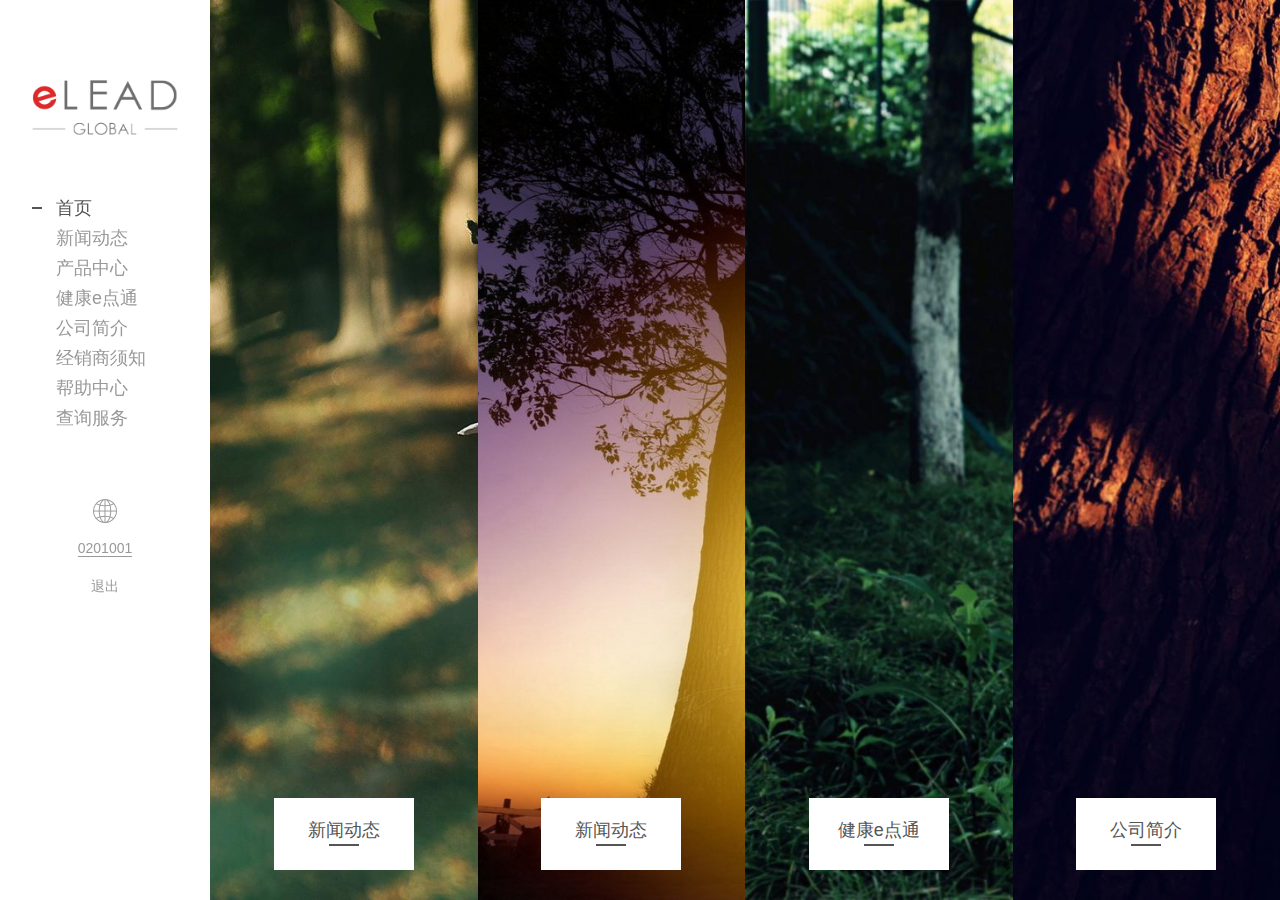
<file: eLEAD/index.html>
<!DOCTYPE html>
<html>

<head>
    <meta charset="utf-8">
    <title>首页</title>
    <meta http-equiv="x-ua-compatible" content="ie=edge">
    <meta name="viewport" content="width=device-width,initial-scale=1.0,maximum-scale=1.0,user-scalable=0">
    <meta name="renderer" content="webkit|ie-comp|ie-stand" />
    <meta name="author" content="lin,286621855@qq.com">
    <link rel="stylesheet" type="text/css" href="css/normalize.css">
    <link rel="stylesheet" type="text/css" href="css/bootstrap.css">
    <link rel="stylesheet" type="text/css" href="css/style.css">
</head>

<body class="g-clearfix">
    <!--条件注释-->
    <!--[if lte IE 9]>
        <div class="browseupgradw">
            <div class="prompt-frame">
                <h1>温馨提示</h1>
                你的浏览器版本过低请<a href="http://browsehappy.com" style='color:red;'>[点击更换]</a>    
            </div>
        
        </div>
<![endif]-->
    <!-- 左侧 -->
    <div class="left-nav">
        <div class="left-content">
            <div class="left-side">
                <div class="logo">
                    <a href="index.html">
                        <img src="image/logo.png">
                    </a>
                </div>
                <ul class="nav-list">
                    <li>
                        <a href="companyprofile.html" class="nav-active">
                                
                                首页
                            </a>
                    </li>
                    <li>
                        <a href="companyprofile.html">
                                
                                新闻动态
                            </a>
                    </li>
                    <li>
                        <a href="template/product_center.html">
                               产品中心

                            </a>
                    </li>
                    <li>
                        <a href="e-helperlist.html">
                               健康e点通
                            </a>
                    </li>
                    <li>
                        <a href="template/company_profile.html">
                                公司简介
                            </a>
                    </li>
                    <li>
                        <a href="order_goods.html">
                                经销商须知
                            </a>
                    </li>
                    <li>
                        <a href="order_goods.html">
                                帮助中心
                            </a>
                    </li>
                    <li>
                        <a href="order_goods.html">
                               查询服务
                            </a>
                    </li>
                </ul>
                <div class="nav-bottom">
                    <div class="language g-cursor">
                        <img src="image/earch.png">
                    </div>
                    <div class="user-num">
                        <a href="template/user_center.html">0201001</a>
                    </div>
                    <div class="sign-out">
                        <a href="javascript:void(0);">退出</a>
                    </div>
                    <!--   <div class="login">
                        <ul>
                            <li><a href="">登录</a></li>/
                            <li><a href="">注册</a></li>
                        </ul>
                    </div> -->
                </div>
            </div>
        </div>
    </div>
    <!-- 右侧 -->
    <div class="right-content">
        <div class='carousel'>
            <div class="banner1 banner" id="banner1">
                <div id="bannerBox1">
                    <div class="banner-text">
                        <a href="" class="set-btn btn-line">
                            <span class="banner-btn">新闻动态</span>
                            <span class="unline"></span>
                            <i class="lines lines1"></i>
                            <i class="lines lines2"></i>
                            <i class="lines lines3"></i>
                            <i class="lines lines4"></i>
                        </a>
                    </div>
                </div>
            </div>
            <div class="banner2 banner" id="banner2">
                <div id="bannerBox2">
                    <div class="banner-text">
                        <a href="" class="set-btn btn-line">
                            <span class="banner-btn">新闻动态</span>
                            <span class="unline"></span>
                            <i class="lines lines1"></i>
                            <i class="lines lines2"></i>
                            <i class="lines lines3"></i>
                            <i class="lines lines4"></i>
                        </a>
                    </div>
                </div>
            </div>
            <div class="banner3 banner" id="banner3">
                <div id="bannerBox3">
                    <div class="banner-text">
                        <a href="" class="set-btn btn-line">
                            <span class="banner-btn">健康e点通</span>
                            <span class="unline"></span>
                            <i class="lines lines1"></i>
                            <i class="lines lines2"></i>
                            <i class="lines lines3"></i>
                            <i class="lines lines4"></i>
                        </a>
                    </div>
                </div>
            </div>
            <div class="banner4 banner" id="banner4">
                <div id="bannerBox4">
                    <div class="banner-text">
                        <a href="" class="set-btn btn-line">
                            <span class="banner-btn">公司简介</span>
                            <span class="unline"></span>
                            <i class="lines lines1"></i>
                            <i class="lines lines2"></i>
                            <i class="lines lines3"></i>
                            <i class="lines lines4"></i>
                        </a>
                    </div>
                </div>
            </div>
        </div>
    </div>
</body>
<script type="text/javascript" src="js/jquery-1.10.2.min.js"></script>
<script type="text/javascript" src="js/fsbanner.js"></script>
<script type="text/javascript" src='js/index.js'></script>

</html>
</file>
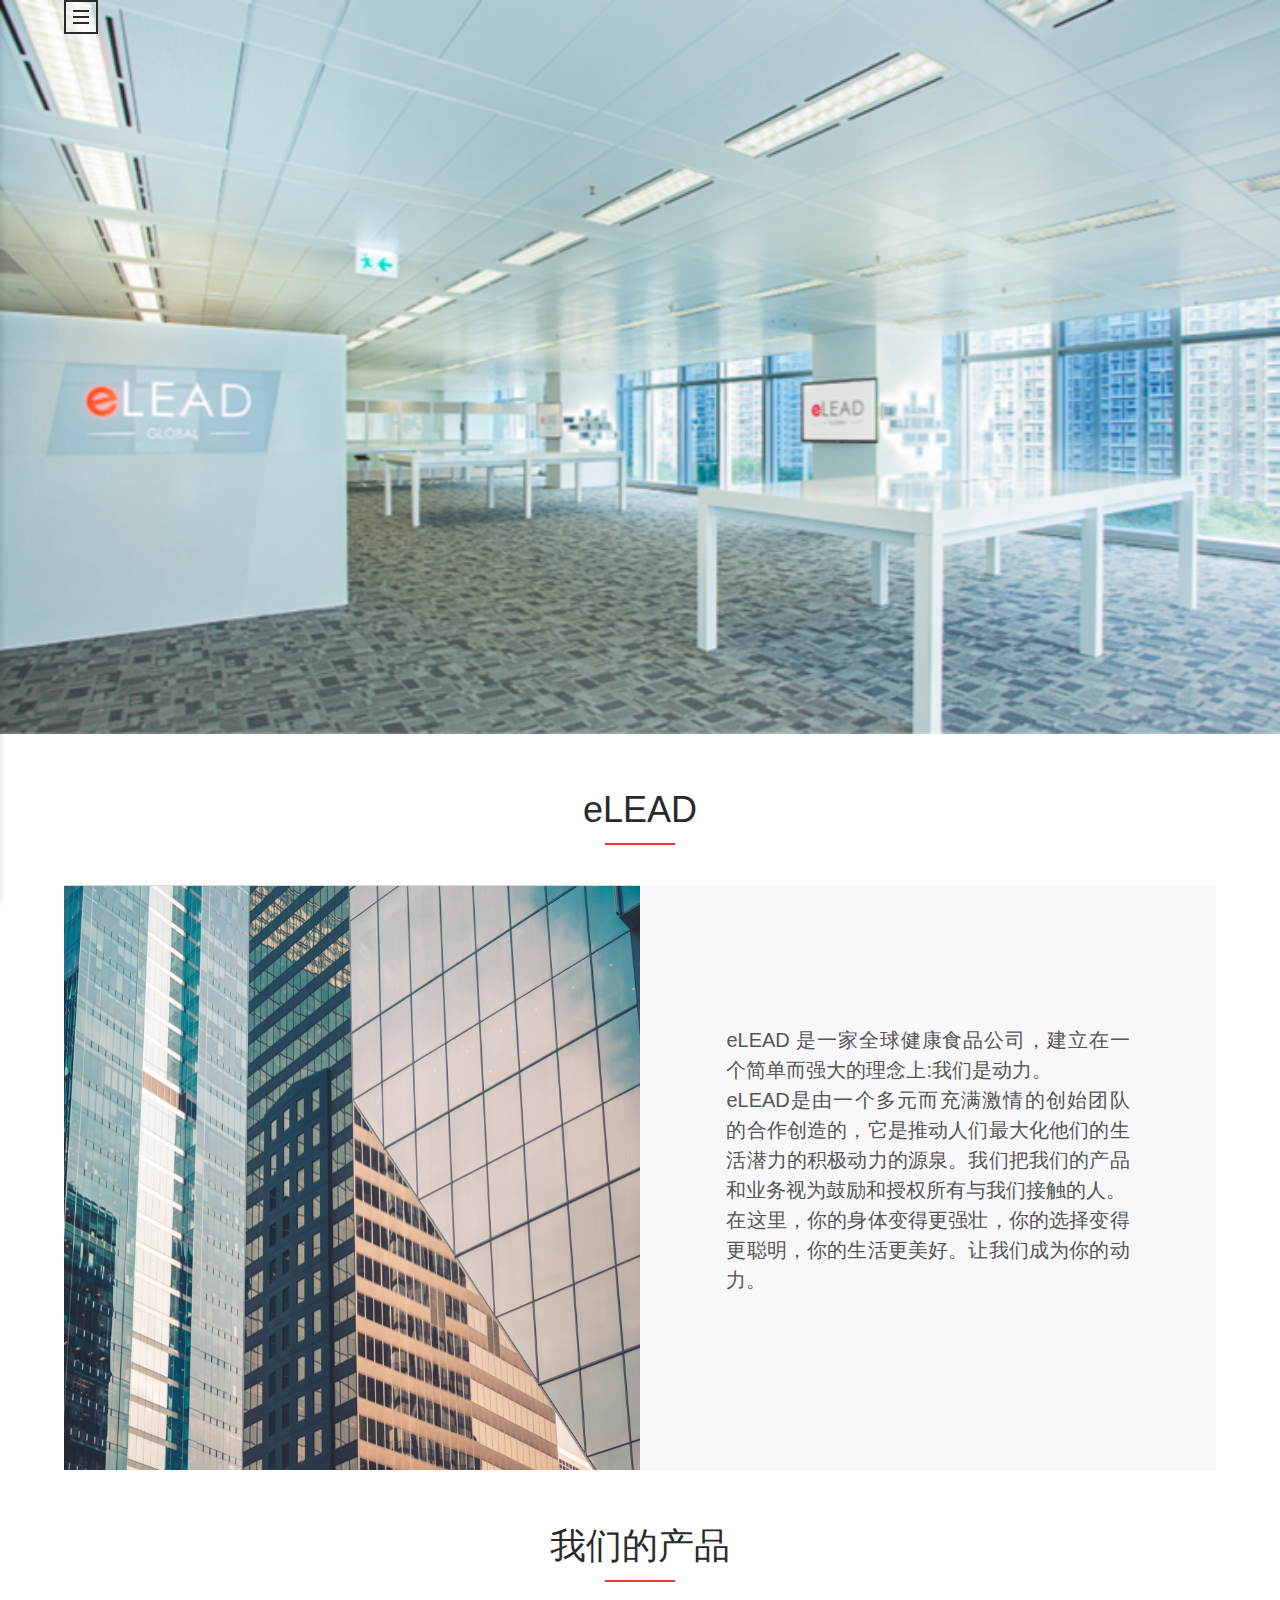
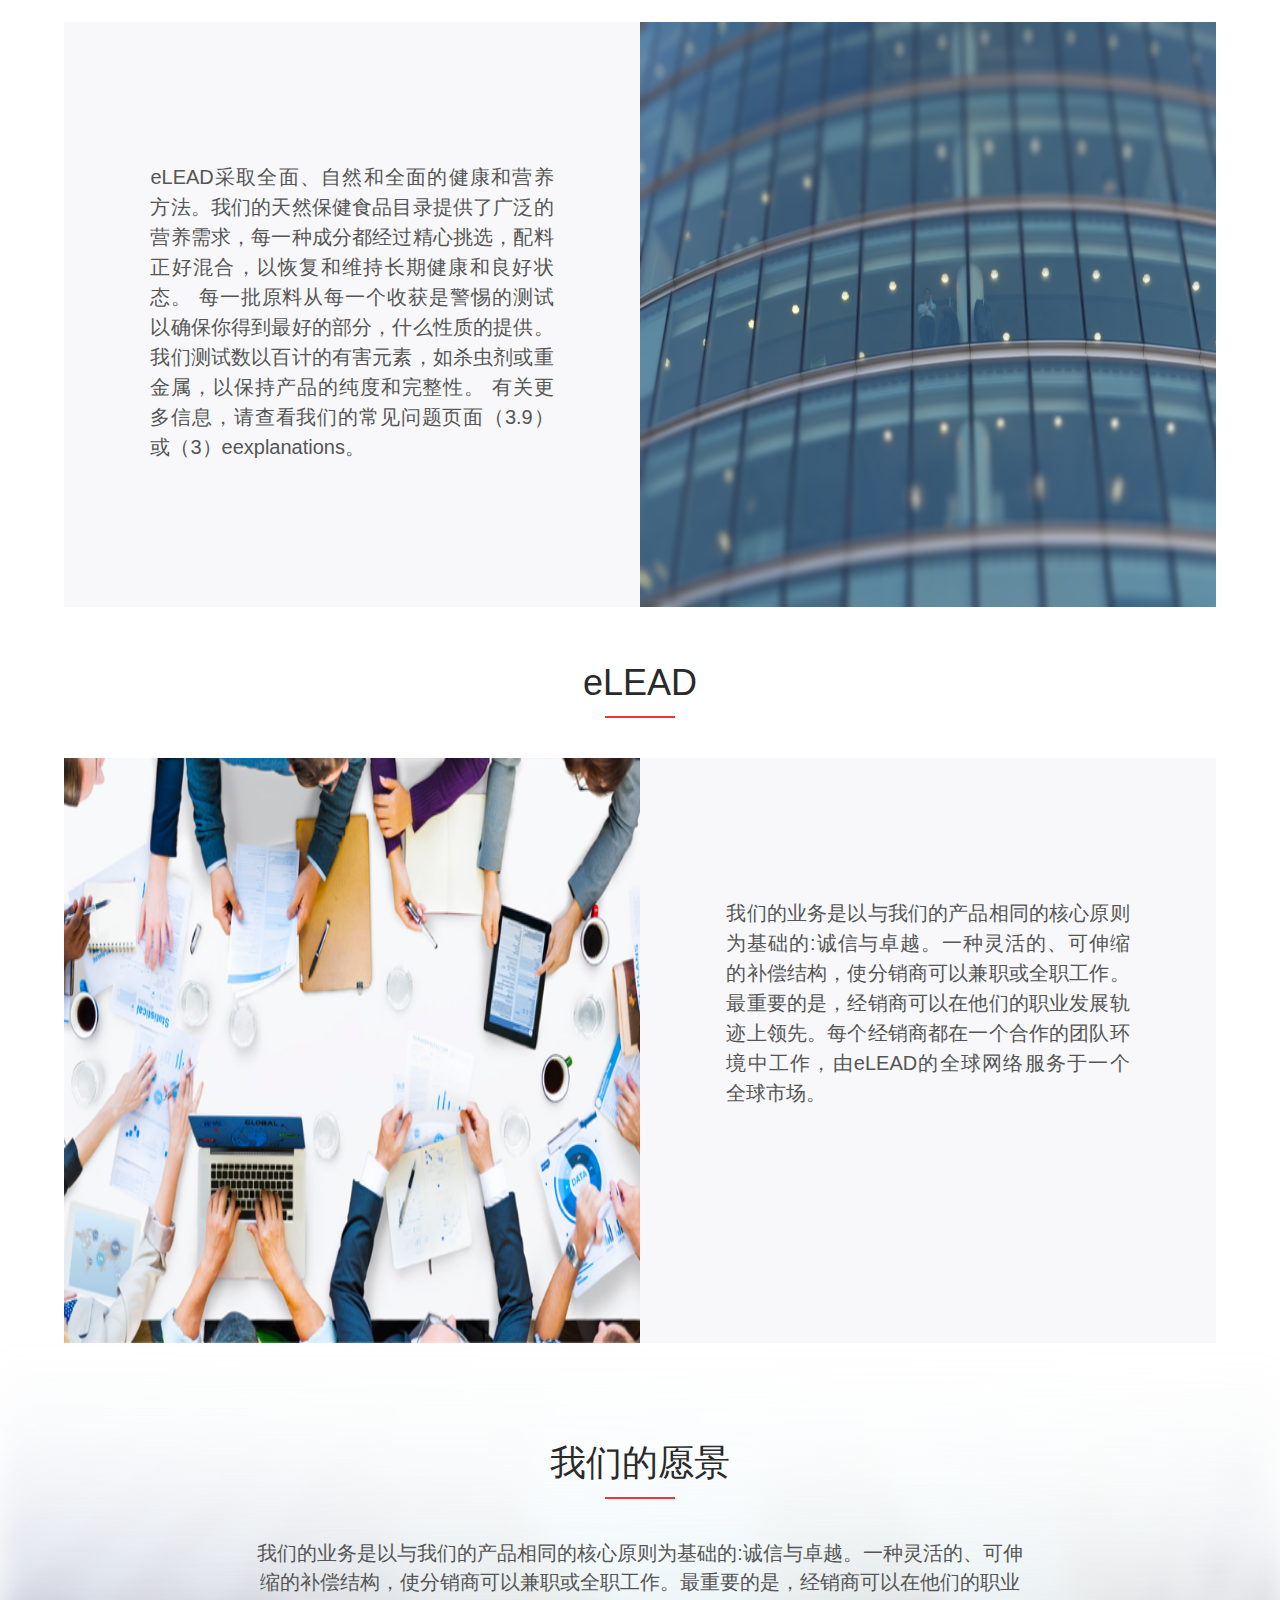
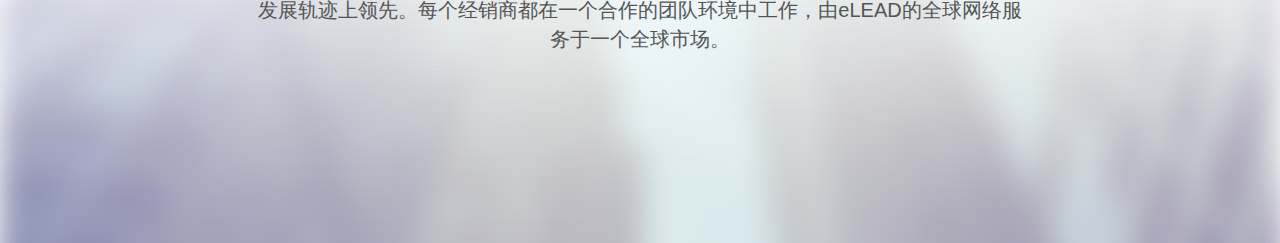
<file: eLEAD/template/company_profile.html>
<!DOCTYPE html>
<html>

<head>
    <meta charset="utf-8">
    <title>公司简介</title>
    <meta http-equiv="x-ua-compatible" content="ie=edge">
    <meta name="viewport" content="width=device-width,initial-scale=1.0,maximum-scale=1.0,user-scalable=0">
    <meta name="renderer" content="webkit|ie-comp|ie-stand" />
    <meta name="author" content="lin,286621855@qq.com">
    <link rel="stylesheet" type="text/css" href="../css/normalize.css">
    <link rel="stylesheet" type="text/css" href="../css/bootstrap.css">
    <link rel="stylesheet" type="text/css" href="../css/style.css">
</head>

<body class="g-clearfix">
    <!--条件注释-->
    <!--[if lte IE 9]>
        <div class="browseupgradw">
            <div class="prompt-frame">
                <h1>温馨提示</h1>
                你的浏览器版本过低请<a href="http://browsehappy.com" style='color:red;'>[点击更换]</a>    
            </div>
        
        </div>
<![endif]-->
    <!-- 左侧 -->
    <div class="left-nav left-nav-float">
        <div class="left-content" id="moveNav" style="left: -210px">
            <div id="closeMenu" class="g-cursor">&times;</div>
            <div class="left-side">
                <div class="logo">
                    <a href="../index.html">
                        <img src="../image/logo.png">
                    </a>
                </div>
                <ul class="nav-list">
                    <li>
                        <a href="../index.html">
                                
                                首页
                            </a>
                    </li>
                    <li>
                        <a href="companyprofile.html">
                                
                                新闻动态
                            </a>
                    </li>
                    <li>
                        <a href="product_center.html">
                               产品中心
                            </a>
                    </li>
                    <li>
                        <a href="e-helperlist.html">
                               健康e点通
                            </a>
                    </li>
                    <li>
                        <a href="company_profile.html" class="nav-active">
                                公司简介
                            </a>
                    </li>
                    <li>
                        <a href="order_goods.html">
                                经销商须知
                            </a>
                    </li>
                    <li>
                        <a href="order_goods.html">
                                帮助中心
                            </a>
                    </li>
                    <li>
                        <a href="order_goods.html">
                               查询服务
                            </a>
                    </li>
                </ul>
                <div class="nav-bottom">
                    <div class="language g-cursor">
                        <img src="../image/earch.png">
                    </div>
                    <div class="user-num">
                        <a href="user_center.html">0201001</a>
                    </div>
                    <div class="sign-out">
                        <a href="javascript:void(0);">退出</a>
                    </div>
                    <!--   <div class="login">
                        <ul>
                            <li><a href="">登录</a></li>/
                            <li><a href="">注册</a></li>
                        </ul>
                    </div> -->
                </div>
            </div>
        </div>
    </div>
    <!-- 右侧 -->
    <div class="right-content right-center">
        <div class="product-banner">
            <img src="../image/comp1.png" class="product-banner-pic">
            <div class="public-nav clearfix">
                <div class="public-menu g-cursor" id="openMenu">
                    <img src="../image/menu.png">
                </div>
            </div>
        </div>
        <div class="company-content">
            <div class="inner clearfix">
                <div class="row rows">
                    <div class="company-list clearfix">
                        <h1 class="text-center company-title">eLEAD</h1>
                        <div class="col-lg-6 col-md-6 col-sm-12 col-xs-12 company-pic">
                            <img src="../image/max-bender-262783.png">
                        </div>
                        <div class="col-lg-6 col-md-6 col-sm-12 col-xs-12 company-pic company-bg-color">
                            <p>eLEAD 是一家全球健康食品公司，建立在一个简单而强大的理念上:我们是动力。
                                <br> eLEAD是由一个多元而充满激情的创始团队的合作创造的，它是推动人们最大化他们的生活潜力的积极动力的源泉。我们把我们的产品和业务视为鼓励和授权所有与我们接触的人。
                                <br> 在这里，你的身体变得更强壮，你的选择变得更聪明，你的生活更美好。让我们成为你的动力。
                            </p>
                        </div>
                    </div>
                    <div class="company-list clearfix">
                        <h1 class="text-center company-title">我们的产品</h1>
                        <div class="col-lg-6 col-md-6 col-sm-12 col-xs-12 company-pic company-bg-color">
                            <p>eLEAD采取全面、自然和全面的健康和营养方法。我们的天然保健食品目录提供了广泛的营养需求，每一种成分都经过精心挑选，配料正好混合，以恢复和维持长期健康和良好状态。
每一批原料从每一个收获是警惕的测试以确保你得到最好的部分，什么性质的提供。我们测试数以百计的有害元素，如杀虫剂或重金属，以保持产品的纯度和完整性。
有关更多信息，请查看我们的常见问题页面（3.9）或（3）eexplanations。
                            </p>
                        </div>
                        <div class="col-lg-6 col-md-6 col-sm-12 col-xs-12 company-pic ">
                            <img src="../image/chris-davis-9963.png">
                            
                        </div>
                    </div>
                      <div class="company-list clearfix">
                        <h1 class="text-center company-title">eLEAD</h1>
                        <div class="col-lg-6 col-md-6 col-sm-12 col-xs-12 company-pic">
                            <img src="../image/Group2Copy.png">
                        </div>
                        <div class="col-lg-6 col-md-6 col-sm-12 col-xs-12 company-pic company-bg-color">
                            <p>我们的业务是以与我们的产品相同的核心原则为基础的:诚信与卓越。一种灵活的、可伸缩的补偿结构，使分销商可以兼职或全职工作。最重要的是，经销商可以在他们的职业发展轨迹上领先。每个经销商都在一个合作的团队环境中工作，由eLEAD的全球网络服务于一个全球市场。
                            </p>
                        </div>
                    </div>
                </div>
            </div>
        </div>
        <div style="height: 100px;" class="company-bottom">
               <div class="clearfix">
                        <h1 class="text-center company-title company-titles">我们的愿景</h1>
                        <p>
                            我们的业务是以与我们的产品相同的核心原则为基础的:诚信与卓越。一种灵活的、可伸缩的补偿结构，使分销商可以兼职或全职工作。最重要的是，经销商可以在他们的职业发展轨迹上领先。每个经销商都在一个合作的团队环境中工作，由eLEAD的全球网络服务于一个全球市场。
                          
                        </p>
                    </div>
        </div>
    </div>
</body>
<script type="text/javascript" src="../js/jquery-1.10.2.min.js"></script>
<script type="text/javascript" src="../js/fsbanner.js"></script>
<script type="text/javascript" src='../js/main.js'></script>

</html>
</file>
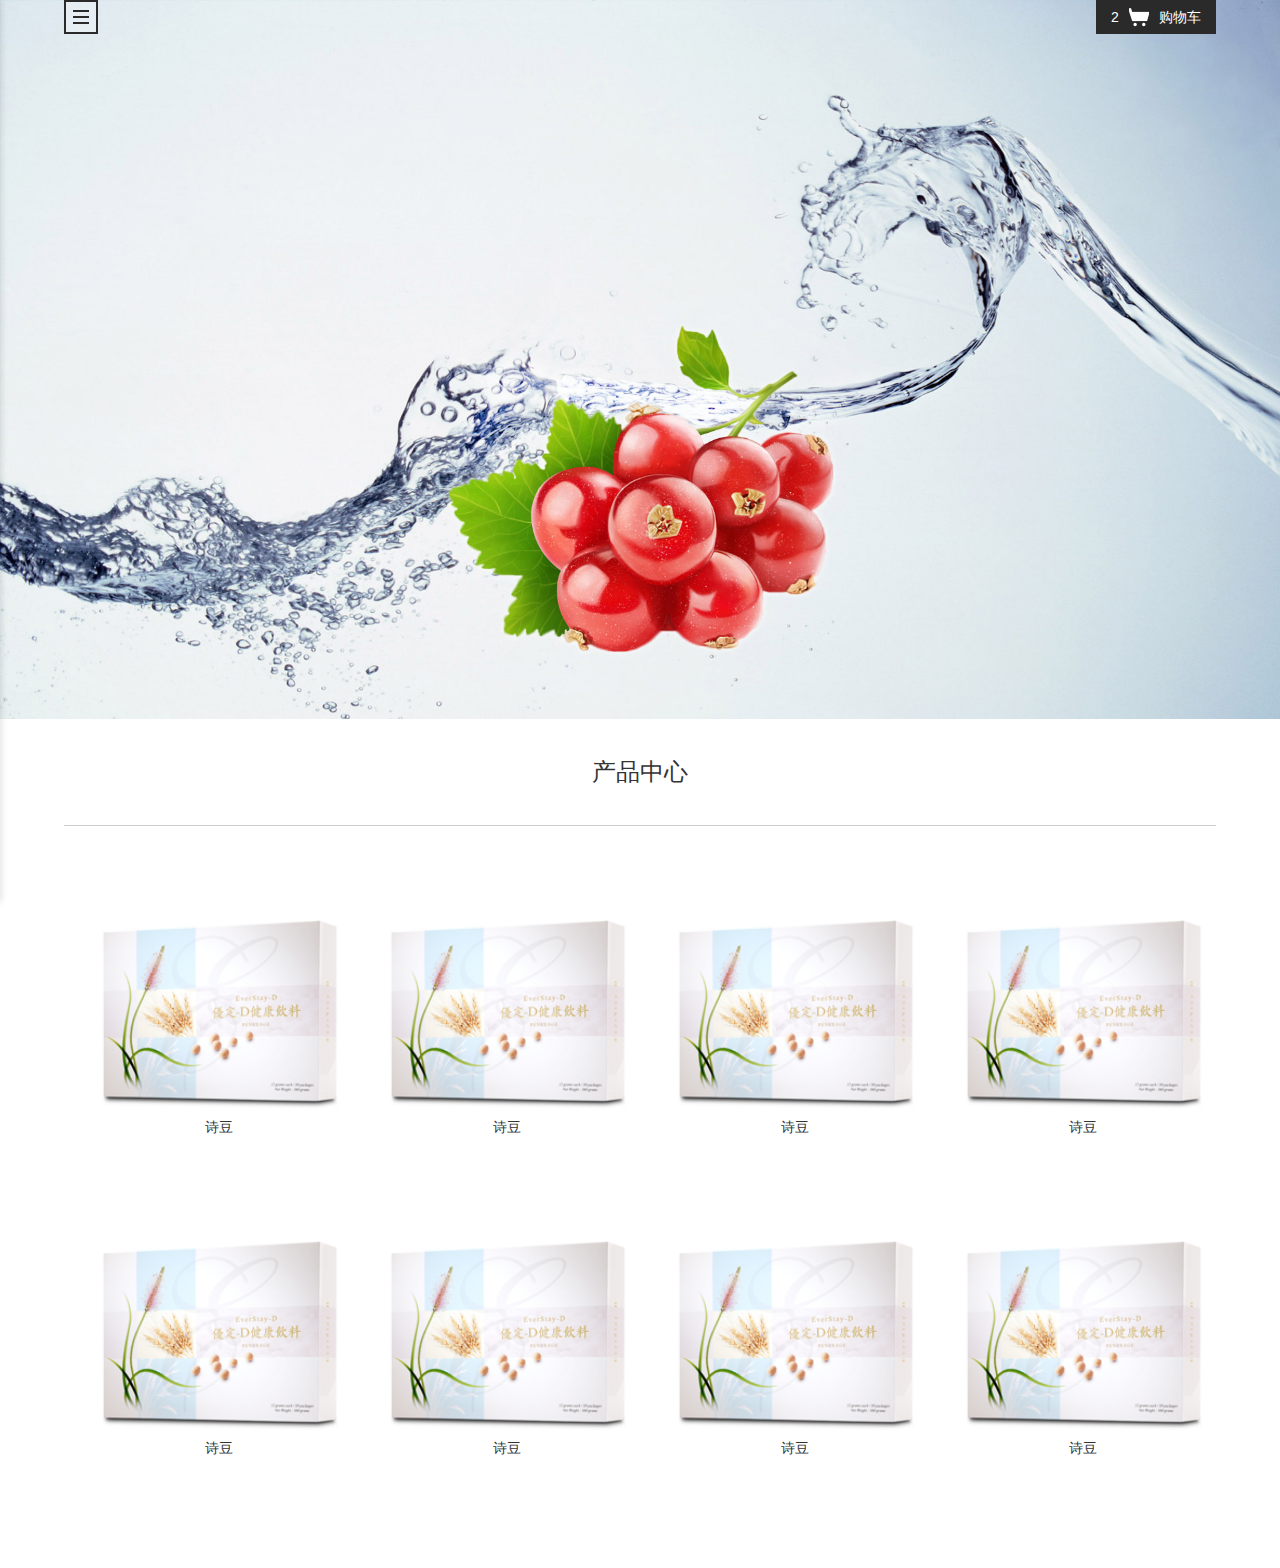
<file: eLEAD/template/product_center.html>
<!DOCTYPE html>
<html>

<head>
    <meta charset="utf-8">
    <title>产品中心</title>
    <meta http-equiv="x-ua-compatible" content="ie=edge">
    <meta name="viewport" content="width=device-width,initial-scale=1.0,maximum-scale=1.0,user-scalable=0">
    <meta name="renderer" content="webkit|ie-comp|ie-stand" />
    <meta name="author" content="lin,286621855@qq.com">
    <link rel="stylesheet" type="text/css" href="../css/normalize.css">
    <link rel="stylesheet" type="text/css" href="../css/bootstrap.css">
    <link rel="stylesheet" type="text/css" href="../css/style.css">
</head>

<body class="g-clearfix">
    <!--条件注释-->
    <!--[if lte IE 9]>
        <div class="browseupgradw">
            <div class="prompt-frame">
                <h1>温馨提示</h1>
                你的浏览器版本过低请<a href="http://browsehappy.com" style='color:red;'>[点击更换]</a>    
            </div>
        
        </div>
<![endif]-->
    <!-- 左侧 -->
    <div class="left-nav left-nav-float">
        <div class="left-content" id="moveNav" style="left: -210px">
            <div id="closeMenu" class="g-cursor">&times;</div>
            <div class="left-side">
                <div class="logo">
                    <a href="../index.html">
                        <img src="../image/logo.png">
                    </a>
                </div>
                <ul class="nav-list">
                    <li>
                        <a href="companyprofile.html">
                                
                                首页
                            </a>
                    </li>
                    <li>
                        <a href="companyprofile.html">
                                
                                新闻动态
                            </a>
                    </li>
                    <li>
                        <a href="product_center.html" class="nav-active">
                               产品中心

                            </a>
                    </li>
                    <li>
                        <a href="e-helperlist.html">
                               健康e点通
                            </a>
                    </li>
                    <li>
                        <a href="company_profile.html">
                                公司简介
                            </a>
                    </li>
                    <li>
                        <a href="order_goods.html">
                                经销商须知
                            </a>
                    </li>
                    <li>
                        <a href="order_goods.html">
                                帮助中心
                            </a>
                    </li>
                    <li>
                        <a href="order_goods.html">
                               查询服务
                            </a>
                    </li>
                </ul>
                <div class="nav-bottom">
                    <div class="language g-cursor">
                        <img src="../image/earch.png">
                    </div>
                    <div class="user-num">
                        <a href="user_center.html">0201001</a>
                    </div>
                    <div class="sign-out">
                        <a href="javascript:void(0);">退出</a>
                    </div>
                    <!--   <div class="login">
                        <ul>
                            <li><a href="">登录</a></li>/
                            <li><a href="">注册</a></li>
                        </ul>
                    </div> -->
                </div>
            </div>
        </div>
    </div>
    <!-- 右侧 -->
    <div class="right-content right-center">
        <div class="product-banner">
            <img src="../image/slide-2.png" class="product-banner-pic">
            <div class="public-nav clearfix">
                <div class="public-menu g-cursor" id="openMenu">
                    <img src="../image/menu.png">
                </div>
                <div class="public-shop-btn">
                    <div class="shop-car-btn g-cursor">
                        <ul>
                            <li>2</li>
                            <li class="car-icon"></li>
                            <li>购物车</li>
                        </ul>
                    </div>
                    <div class="hover-open-box">
                        <div class="setailed-list g-clearfix">
                            <ul class="g-clearfix">
                                <li class="fork g-cursor">&times;</li>
                                <li class="setailed-list-text">
                                    <h3>新西兰Zespri阳光金奇异果准元</h3>
                                    <div class="spec"><span>30克/1盒</span>&nbsp;<span>18条</span></div>
                                    <div class="money-and-sum"><span>￥169</span>X<span>1</span></div>
                                </li>
                                <li class="thumbnail-pic">
                                    <img src="../image/product1.png">
                                </li>
                            </ul>
                            <ul class="g-clearfix">
                                <li class="fork g-cursor">&times;</li>
                                <li class="setailed-list-text">
                                    <h3>新西兰Zespri阳光金奇异果准元</h3>
                                    <div class="spec"><span>30克/1盒</span>&nbsp;<span>18条</span></div>
                                    <div class="money-and-sum"><span>￥169</span>X<span>1</span></div>
                                </li>
                                <li class="thumbnail-pic">
                                    <img src="../image/product1.png">
                                </li>
                            </ul>
                            <ul class="g-clearfix">
                                <li class="fork g-cursor">&times;</li>
                                <li class="setailed-list-text">
                                    <h3>新西兰Zespri阳光金奇异果准元</h3>
                                    <div class="spec"><span>30克/1盒</span>&nbsp;<span>18条</span></div>
                                    <div class="money-and-sum"><span>￥169</span>X<span>1</span></div>
                                </li>
                                <li class="thumbnail-pic">
                                    <img src="../image/product1.png">
                                </li>
                            </ul>
                        </div>
                        <div class="settlement">
                            <ul class="g-clearfix">
                                <li>
                                    <a href="" class="look-car g-btn">查看购物车</a>
                                </li>
                                <li>
                                    <a href="" class="go-settlement g-btn g-btn-active">去结算</a>
                                </li>
                            </ul>
                        </div>
                    </div>
                </div>
            </div>
        </div>
        <div class="product-centent">
            <div class="inner clearfix">
                <div class="row">
                    <h3 class="text-center product-title">产品中心</h3>
                    <div class="decorate-line"></div>
                    <div class="product-list">
                        <div class="col-lg-3 col-md-4 col-sm-6 col-xs-12">
                            <div class="product-list-box">
                                <div class="product-list-box">
                                    <img src="../image/product1.png">
                                    <p>诗豆</p>
                                </div>
                                <div class="product-mark">
                                    <div class="product-mark-inner">
                                        <h2>妃常健康E时代</h2>
                                        <div>
                                            <span>
                                            30克/盒
                                        </span>&nbsp;
                                            <span>18条</span>
                                        </div>
                                        <input type="number" placeholder="数量">
                                        <div class="g-btn add-money">
                                                ADD/￥66/0&nbsp;SV
                                            <!-- <ul>
                                                <li>ADD</li>/
                                                <li>￥66</li>/
                                                <li>0&nbsp;SV</li>
                                            </ul> -->
                                        </div>
                                    </div>
                                </div>
                            </div>
                        </div>
                        <div class="col-lg-3 col-md-4 col-sm-6 col-xs-12">
                            <div class="product-list-box">
                                <div class="product-list-box">
                                    <img src="../image/product1.png">
                                    <p>诗豆</p>
                                </div>
                                <div class="product-mark">
                                    <div class="product-mark-inner">
                                        <h2>妃常健康E时代</h2>
                                        <div>
                                            <span>
                                            30克/盒
                                        </span>&nbsp;
                                            <span>18条</span>
                                        </div>
                                        <input type="number" placeholder="数量">
                                        <div class="g-btn add-money">
                                                ADD/￥66/0&nbsp;SV
                                            <!-- <ul>
                                                <li>ADD</li>/
                                                <li>￥66</li>/
                                                <li>0&nbsp;SV</li>
                                            </ul> -->
                                        </div>
                                    </div>
                                </div>
                            </div>
                        </div>
                        <div class="col-lg-3 col-md-4 col-sm-6 col-xs-12">
                            <div class="product-list-box">
                                <div class="product-list-box">
                                    <img src="../image/product1.png">
                                    <p>诗豆</p>
                                </div>
                                <div class="product-mark">
                                    <div class="product-mark-inner">
                                        <h2>妃常健康E时代</h2>
                                        <div>
                                            <span>
                                            30克/盒
                                        </span>&nbsp;
                                            <span>18条</span>
                                        </div>
                                        <input type="number" placeholder="数量">
                                        <div class="g-btn add-money">
                                                ADD/￥66/0&nbsp;SV
                                            <!-- <ul>
                                                <li>ADD</li>/
                                                <li>￥66</li>/
                                                <li>0&nbsp;SV</li>
                                            </ul> -->
                                        </div>
                                    </div>
                                </div>
                            </div>
                        </div>
                        <div class="col-lg-3 col-md-4 col-sm-6 col-xs-12">
                            <div class="product-list-box">
                                <div class="product-list-box">
                                    <img src="../image/product1.png">
                                    <p>诗豆</p>
                                </div>
                                <div class="product-mark">
                                    <div class="product-mark-inner">
                                        <h2>妃常健康E时代</h2>
                                        <div>
                                            <span>
                                            30克/盒
                                        </span>&nbsp;
                                            <span>18条</span>
                                        </div>
                                        <input type="number" placeholder="数量">
                                        <div class="g-btn add-money">
                                                ADD/￥66/0&nbsp;SV
                                            <!-- <ul>
                                                <li>ADD</li>/
                                                <li>￥66</li>/
                                                <li>0&nbsp;SV</li>
                                            </ul> -->
                                        </div>
                                    </div>
                                </div>
                            </div>
                        </div>
                        <div class="col-lg-3 col-md-4 col-sm-6 col-xs-12">
                            <div class="product-list-box">
                                <div class="product-list-box">
                                    <img src="../image/product1.png">
                                    <p>诗豆</p>
                                </div>
                                <div class="product-mark">
                                    <div class="product-mark-inner">
                                        <h2>妃常健康E时代</h2>
                                        <div>
                                            <span>
                                            30克/盒
                                        </span>&nbsp;
                                            <span>18条</span>
                                        </div>
                                        <input type="number" placeholder="数量">
                                        <div class="g-btn add-money">
                                                ADD/￥66/0&nbsp;SV
                                            <!-- <ul>
                                                <li>ADD</li>/
                                                <li>￥66</li>/
                                                <li>0&nbsp;SV</li>
                                            </ul> -->
                                        </div>
                                    </div>
                                </div>
                            </div>
                        </div>
                        <div class="col-lg-3 col-md-4 col-sm-6 col-xs-12">
                            <div class="product-list-box">
                                <div class="product-list-box">
                                    <img src="../image/product1.png">
                                    <p>诗豆</p>
                                </div>
                                <div class="product-mark">
                                    <div class="product-mark-inner">
                                        <h2>妃常健康E时代</h2>
                                        <div>
                                            <span>
                                            30克/盒
                                        </span>&nbsp;
                                            <span>18条</span>
                                        </div>
                                        <input type="number" placeholder="数量">
                                        <div class="g-btn add-money">
                                                ADD/￥66/0&nbsp;SV
                                            <!-- <ul>
                                                <li>ADD</li>/
                                                <li>￥66</li>/
                                                <li>0&nbsp;SV</li>
                                            </ul> -->
                                        </div>
                                    </div>
                                </div>
                            </div>
                        </div>
                        <div class="col-lg-3 col-md-4 col-sm-6 col-xs-12">
                            <div class="product-list-box">
                                <div class="product-list-box">
                                    <img src="../image/product1.png">
                                    <p>诗豆</p>
                                </div>
                                <div class="product-mark">
                                    <div class="product-mark-inner">
                                        <h2>妃常健康E时代</h2>
                                        <div>
                                            <span>
                                            30克/盒
                                        </span>&nbsp;
                                            <span>18条</span>
                                        </div>
                                        <input type="number" placeholder="数量">
                                        <div class="g-btn add-money">
                                                ADD/￥66/0&nbsp;SV
                                            <!-- <ul>
                                                <li>ADD</li>/
                                                <li>￥66</li>/
                                                <li>0&nbsp;SV</li>
                                            </ul> -->
                                        </div>
                                    </div>
                                </div>
                            </div>
                        </div>
                        <div class="col-lg-3 col-md-4 col-sm-6 col-xs-12">
                            <div class="product-list-box">
                                <div class="product-list-box">
                                    <img src="../image/product1.png">
                                    <p>诗豆</p>
                                </div>
                                <div class="product-mark">
                                    <div class="product-mark-inner">
                                        <h2>妃常健康E时代</h2>
                                        <div>
                                            <span>
                                            30克/盒
                                        </span>&nbsp;
                                            <span>18条</span>
                                        </div>
                                        <input type="number" placeholder="数量">
                                        <div class="g-btn add-money">
                                                ADD/￥66/0&nbsp;SV
                                            <!-- <ul>
                                                <li>ADD</li>/
                                                <li>￥66</li>/
                                                <li>0&nbsp;SV</li>
                                            </ul> -->
                                        </div>
                                    </div>
                                </div>
                            </div>
                        </div>
                    </div>
                </div>
            </div>
        </div>
        <div style="height: 100px;"></div>
    </div>
</body>
<script type="text/javascript" src="../js/jquery-1.10.2.min.js"></script>
<script type="text/javascript" src="../js/fsbanner.js"></script>
<script type="text/javascript" src='../js/main.js'></script>

</html>
</file>
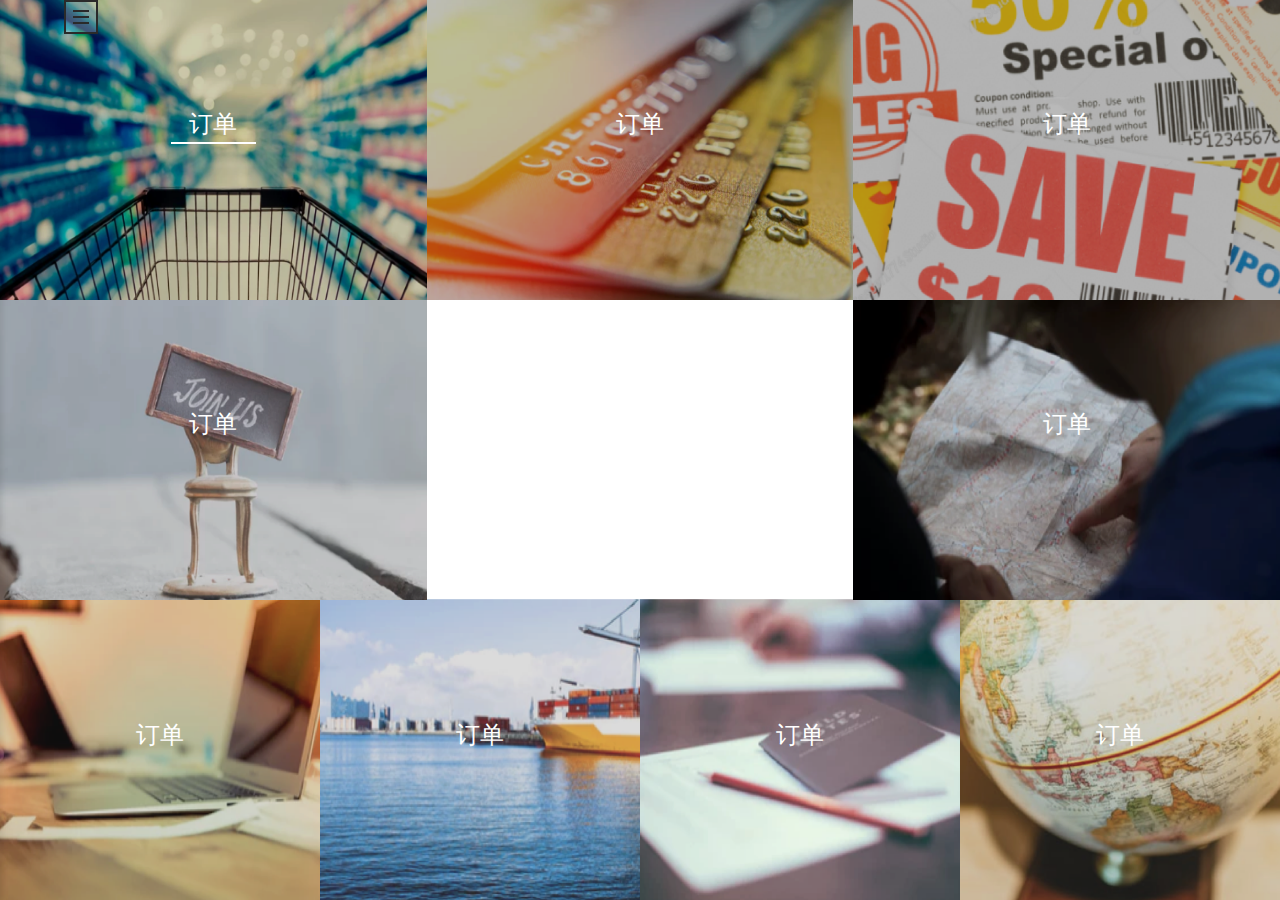
<file: eLEAD/template/user_center.html>
<!DOCTYPE html>
<html>

<head>
    <meta charset="utf-8">
    <title>公司简介</title>
    <meta http-equiv="x-ua-compatible" content="ie=edge">
    <meta name="viewport" content="width=device-width,initial-scale=1.0,maximum-scale=1.0,user-scalable=0">
    <meta name="renderer" content="webkit|ie-comp|ie-stand" />
    <meta name="author" content="lin,286621855@qq.com">
    <link rel="stylesheet" type="text/css" href="../css/normalize.css">
    <link rel="stylesheet" type="text/css" href="../css/bootstrap.css">
    <link rel="stylesheet" type="text/css" href="../css/style.css">
</head>

<body class="g-clearfix">
    <!--条件注释-->
    <!--[if lte IE 9]>
        <div class="browseupgradw">
            <div class="prompt-frame">
                <h1>温馨提示</h1>
                你的浏览器版本过低请<a href="http://browsehappy.com" style='color:red;'>[点击更换]</a>    
            </div>
        
        </div>
<![endif]-->
    <!-- 左侧 -->
    <div class="left-nav left-nav-float">
        <div class="left-content" id="moveNav" style="left: -210px">
            <div id="closeMenu" class="g-cursor">&times;</div>
            <div class="left-side">
                <div class="logo">
                    <a href="../index.html">
                        <img src="../image/logo.png">
                    </a>
                </div>
                <ul class="nav-list">
                    <li>
                        <a href="../index.html">
                                
                                首页
                            </a>
                    </li>
                    <li>
                        <a href="companyprofile.html">
                                
                                新闻动态
                            </a>
                    </li>
                    <li>
                        <a href="product_center.html">
                               产品中心
                            </a>
                    </li>
                    <li>
                        <a href="e-helperlist.html">
                               健康e点通
                            </a>
                    </li>
                    <li>
                        <a href="company_profile.html" class="nav-active">
                                公司简介
                            </a>
                    </li>
                    <li>
                        <a href="order_goods.html">
                                经销商须知
                            </a>
                    </li>
                    <li>
                        <a href="order_goods.html">
                                帮助中心
                            </a>
                    </li>
                    <li>
                        <a href="order_goods.html">
                               查询服务
                            </a>
                    </li>
                </ul>
                <div class="nav-bottom">
                    <div class="language g-cursor">
                        <img src="../image/earch.png">
                    </div>
                    <div class="user-num">
                        <a href="user_center.html">0201001</a>
                    </div>
                    <div class="sign-out">
                        <a href="javascript:void(0);">退出</a>
                    </div>
                    <!--   <div class="login">
                        <ul>
                            <li><a href="">登录</a></li>/
                            <li><a href="">注册</a></li>
                        </ul>
                    </div> -->
                </div>
            </div>
        </div>
    </div>
    <!-- 右侧 -->
    <div class="right-content right-center">
        <div class="product-banner">
            <div class="public-nav clearfix">
                <div class="public-menu g-cursor" id="openMenu">
                    <img src="../image/menu.png">
                </div>
            </div>
        </div>
        <div class="user-content">
            <div id="userImg">
            <ul>
                <li>
                    <a href="">
                        <img src='../image/g-1.png'>
                        <div class="user-btn">
                            订单
                        </div>
                    </a>
                </li>
                 <li>
                    <a href="">
                        <img src='../image/g-2.png'>
                        <div class="user-btn">
                            订单
                        </div>
                    </a>
                </li>
                 <li>
                    <a href="">
                        <img src='../image/g-3.png'>
                        <div class="user-btn">
                            订单
                        </div>
                    </a>
                </li>

            </ul>
               <ul>
                <li>
                    <a href="">
                        <img src='../image/g-4.png'>
                        <div class="user-btn">
                            订单
                        </div>
                    </a>
                </li>
                 <li>
                    <a href="">
                        <img src='../image/wihe.png'>
                        <div class="user-btn">
                            订单
                        </div>
                    </a>
                </li>
                 <li>
                    <a href="">
                        <img src='../image/g-5.png'>
                        <div class="user-btn">
                            订单
                        </div>
                    </a>
                </li>
                
            </ul> 
             <ul>
                <li>
                    <a href="">
                        <img src='../image/g-6.png'>
                        <div class="user-btn">
                            订单
                        </div>
                    </a>
                </li>
                 <li>
                    <a href="">
                        <img src='../image/g-7.png'>
                        <div class="user-btn">
                            订单
                        </div>
                    </a>
                </li>
                 <li>
                    <a href="">
                        <img src='../image/g-8.png'>
                        <div class="user-btn">
                            订单
                        </div>
                    </a>
                </li>
                <li>
                    <a href="">
                        <img src='../image/g-9.png'>
                        <div class="user-btn">
                            订单
                        </div>
                    </a>
                </li>
            </ul>  
            </div>
        </div>
    </div>
</body>
<script type="text/javascript" src="../js/jquery-1.10.2.min.js"></script>
<script type="text/javascript" src="../js/fsbanner.js"></script>
<script type="text/javascript" src='../js/main.js'></script>
<script type="text/javascript">
    window.onload = function() {
        var userImg = document.getElementById('userImg').getElementsByTagName('img');
        function userImgs(userImg){
            for(var i = 0;i<userImg.length;i++){
                (function(i){
                      userImg[i].style.height =(document.documentElement.clientHeight)/3 + 'px';
                })(i);
              
            }
        }
         userImgs(userImg);
    window.onresize = function() {
       userImgs(userImg)
      
    }

    // function imgWidth(img1) {
    //     img1.style.height = (document.documentElement.clientHeight) + 'px';
    // }
    // imgWidth(img1);

    // function imgHalf(img) {
    //     img.style.height = (document.documentElement.clientHeight) / 2 + 'px';
    // }
   
   
}
</script>
</html>
</file>
<file: eLEAD/css/style.css>
/*通用样式*/

html,
body {
    font-family: 'Helvetica Neue', 'Helvetica', "Microsoft Yahei", 'Arial';
    font-size: 14px;
    height: 100%;
    width: 100%;
}

h1,
h2,
h3,
h4,
h5 {
    padding: 0;
    margin: 0;
}

a {
    color: #999;
    text-decoration: none;
}

a:hover {
    color: #555;
    text-decoration: none;
}

ul,
ul li {
    padding: 0;
    margin: 0;
    list-style: none;
}

.g-cursor {
    cursor: pointer;
}

.g-clearfix:after {
    content: '';
    display: block;
    clear: both;
}

.g-btn {
    border: 1px solid #979797;
    color: #9297A3;
    background: #fff;
}

.g-btn:hover {
    border: 1px solid #ed3636;
    background: #ed3636;
    color: #fff;
}

.g-btn-active {
    border: 1px solid #ed3636;
    background: #ed3636;
    color: #fff;
}

.inner {
    width: 90%;
    margin: 0 auto;
}

.decorate-line {
    height: 1px;
    background: #ccc;
}


/*弹框基本样式*/

.browseupgradw {
    position: absolute;
    left: 0;
    right: 0;
    top: 0;
    right: 0;
    background: rgba(0, 0, 0, .6);
    z-index: 666;
    color: red;
    font-size: 20px;
}

.prompt-frame {
    width: 500px;
    height: 250px;
    background: #fff;
    position: absolute;
    top: 0;
    left: 0;
    right: 0;
    bottom: 0;
    margin: auto;
    text-align: center;
    font-size: 16px;
    font-family: "Microsoft YaHei";
    -webkit-box-shadow: 0px 4px 12px #444;
    -o-box-shadow: 0px 4px 12px #444;
    box-shadow: 0px 4px 12px #444;
}

.prompt-frame h1 {
    font-size: 20px;
    margin: 34px auto 40px;
}

.confirm-btn {
    width: 140px;
    height: 30px;
    color: #fff;
    background: #000;
    font-size: 18px;
    margin: 44px auto 0;
    line-height: 30px;
}



/*首页样式*/


/*左侧导航样式--固定不变*/

.left-nav {
    float: left;
}

.left-nav .left-content {
    background: #FFFFFF;
    -webkit-box-shadow: 0 0 6px 2px rgba(0, 0, 0, 0.1);
    box-shadow: 0 0 6px 2px rgba(0, 0, 0, 0.1);
    width: 210px;
    position: fixed;
    top: 0;
    left: 0;
    bottom: 0;
}

.left-nav .left-side {
    width: 146px;
    margin: 160px auto 80px;
}

.left-nav .logo img {
    width: 146px;
}

.left-nav .nav-list {
    margin: 128px 0 146px;
}

.left-nav .nav-list a {
    font-size: 18px;
    line-height: 30px;
    position: relative;
    padding-left: 24px;
}

.left-nav .nav-list a:hover:before {
    background-color: #555;
    content: "";
    height: 2px;
    left: 0;
    position: absolute;
    top: 50%;
    margin-top: -1px;
    width: 10px;
}

.left-nav .nav-list a:hover {
    color: #555;
}

.left-nav .language {
    width: 24px;
    height: 25px;
    margin: 0 auto;
}

.left-nav .nav-bottom {
    text-align: center;
}

.left-nav .user-num {
    margin: 18px 0 20px;
}

.left-nav .user-num a {

    border-bottom: 1px solid #999;
}

.left-nav .user-num a:hover {
    border-bottom: 1px solid #555;
}

@media screen and (max-height:900px) {
    .left-nav .left-side {
        width: 146px;
        margin: 80px auto 0px;
    }
    .left-nav .nav-list {
        margin: 58px 0 66px;
    }
    .left-nav .user-num {
        margin: 14px 0 18px;
    }
}


/*导航选中的效果*/

.nav-active {
    color: #555!important;
}

.nav-active:before {
    background-color: #555;
    content: "";
    height: 2px;
    left: 0;
    position: absolute;
    top: 50%;
    margin-top: -1px;
    width: 10px;
}


/*左侧导航样式--浮动效果*/

.left-nav.left-nav-float .left-content {
    background: #FFFFFF;
    width: 210px;
    position: fixed;
    top: 0;
    /* left: -210px;*/
    bottom: 0;
    -webkit-box-shadow: 0 0 6px 2px rgba(0, 0, 0, 0.1);
    box-shadow: 0 0 6px 2px rgba(0, 0, 0, 0.1);
    z-index: 10;
}


/*右侧内容样式--居右*/

.right-content {
    margin-left: 210px;
    height: 100%;
}


/*右侧内容样式--全屏*/

.right-content.right-center {
    margin-left: 0px;
    height: 100%;
}


/*手风琴效果*/

.carousel {
    position: relative;
    overflow: hidden;
    height: 100%;
    width: 100%;
}

.carousel>.banner {
    height: 100%;
    width: 100%;
    position: absolute;
    background-size: cover;
    cursor: pointer;
    top: 0px;
    left: 0px;
}

.carousel .banner1 {

    background-image: url(../image/1.jpg);
}

.carousel .banner2 {
    background-image: url(../image/2.jpg);
}

.carousel .banner3 {
    background-image: url(../image/3.jpg);
}

.carousel .banner4 {
    background-image: url(../image/4.jpg);
}

.carousel #bannerBox1,
#bannerBox2,
#bannerBox3,
#bannerBox4 {
    position: absolute!important;
    bottom: 66px;
}

.carousel .banner-text {
    width: 190px;
    height: 102px;
    text-align: center;
    font-size: 24px;
    color: #2A2A2A;
    margin: 0 auto;
    background: #fff;
    overflow: hidden;
}

.carousel .banner-text a {

    display: block;
    color: #555;
    width: 140px;

    /* border:2px solid red;*/
    margin: 24px auto 0;
    padding: 8px 0;
    overflow: hidden;
    position: relative;
}

.carousel .banner-text span {
    display: block;
}

.carousel .unline {

    background: #555;
    height: 2px;
    width: 30px;
    margin: 0 auto;
}


/*按钮hover*/

.lines {
    width: 140px;
    height: 56px;
    border: 2px solid #555;
    position: absolute;
    -webkit-transition: -webkit-transform 300ms;
    transition: -webkit-transform 300ms;
    transition: transform 300ms;
    transition: transform 300ms, -webkit-transform 300ms;
}

.lines1 {
    top: -54px;
    right: 140px;
}

.lines2 {
    left: 138px;
    top: -56px;
}

.lines3 {
    bottom: -54px;
    left: 140px;
}

.lines4 {
    right: 138px;
    top: 52px;
}

.carousel .banner-text a:hover .lines1 {
    -webkit-transform: translate(138px, 0px);
    transform: translate(138px, 0px);
}

.carousel .banner-text a:hover .lines2 {
    -webkit-transform: translate(0px, 54px);
    transform: translate(0px, 54px);
}

.carousel .banner-text a:hover .lines3 {
    -webkit-transform: translate(-138px, 0px);
    transform: translate(-138px, 0px);
}

.carousel .banner-text a:hover .lines4 {
    -webkit-transform: translate(0px, -54px);
    transform: translate(0px, -54px);
}

@media screen and (max-width:1400px) {
    .carousel .banner-text {
        width: 140px;
        height: 72px;
        text-align: center;
        font-size: 18px;
        color: #2A2A2A;
        margin: 0 auto;
        background: #fff;
        overflow: hidden;
    }
    .carousel #bannerBox1,
    #bannerBox2,
    #bannerBox3,
    #bannerBox4 {
        position: absolute!important;
        bottom: 30px;
    }
    .carousel .banner-text a {

        display: block;
        color: #555;
        width: 90px;

        /* border:2px solid red;*/
        margin: 12px auto 0;
        padding: 8px 0;
        overflow: hidden;
        position: relative;
    }
    .lines {
        width: 90px;
        height: 56px;
        border: 2px solid #555;
        position: absolute;
        -webkit-transition: -webkit-transform 300ms;
        transition: -webkit-transform 300ms;
        transition: transform 300ms;
        transition: transform 300ms, -webkit-transform 300ms;
    }
    .lines2 {
        left: 88px;
        top: -56px;
    }

    .lines4 {
        right: 88px;
        top: 52px;
    }
}


/*产品中心*/

.product-banner {
    position: relative;
}

.product-banner .product-banner-pic {
    width: 100%;
}


/*公共导航、菜单、购物车*/

.public-nav {
    position: fixed;
    width: 90%;
    top: 0;
    left: 5%;
    z-index: 2;
}

.public-menu {
    float: left;
}

.public-shop-btn {
    float: right;
    position: relative;
}

#closeMenu {
    position: absolute;
    right: 20px;
    top: 10px;
    color: #555;
    font-size: 30px;
}

.shop-car-btn {
    width: 120px;
    height: 34px;
    line-height: 34px;
    color: #fff;
    background: #2a2a2a;
}

.shop-car-btn ul {
    width: 100px;
    margin: 0 auto;
    display: -webkit-box;
    display: -moz-box;
    display: -ms-flexbox;
    display: flex;
    -ms-flex-pack: distribute;
    justify-content: space-around;
}

.car-icon {
    background: url(../image/ic-car.png) no-repeat center;
    width: 20px;
}


/*产品中心购物车*/

.hover-open-box {
    background: #fff;
    position: absolute;
    right: 0;
    -webkit-box-shadow: 0 0 14px 2px rgba(9, 9, 9, .1);
    box-shadow: 0 0 14px 2px rgba(9, 9, 9, .1);
    display: none;
}

.hover-open-box .setailed-list ul {
    border-bottom: 1px solid #ccc;
    padding: 20px 30px;
    width: 454px;
    /*display: flex;*/
}

.hover-open-box .setailed-list ul li:first-child {
    margin: -12px 20px 0 0;
}

.hover-open-box .setailed-list ul li {
    float: left;
}

.hover-open-box .setailed-list ul li:last-child {
    float: right;
}

.hover-open-box .setailed-list .fork {
    color: #999;
    font-size: 30px;
}

.hover-open-box .setailed-list .setailed-list-text h3 {
    font-size: 16px;
    color: #2A2A2A;
    font-weight: bold;
}

.hover-open-box .setailed-list .setailed-list-text .spec {
    color: #252525;
    line-height: 30px;
}

.hover-open-box .setailed-list .setailed-list-text .money-and-sum {
    font-size: 18px;
    color: #999;
}

.hover-open-box .thumbnail-pic {
    width: 70px;
    height: 70px;
    background: #ccc;
}

.hover-open-box .thumbnail-pic img {
    width: 70px;
    height: 70px;
}


/*结算的按钮*/

.settlement ul {
    margin: 30px;
}

.settlement a {
    display: block;
    line-height: 32px;
    width: 188px;
    text-align: center;
}

.settlement .look-car {
    float: left;
}

.settlement .go-settlement {
    float: right;
}


/*产品列表*/

.product-title {
    padding: 40px 0;
}

.product-list-box {
    width: 280px;
    margin: 80px auto 0;
    text-align: center;
    position: relative;
}

.product-list-box img {
    width: 280px;
}

.product-list-box .product-mark {
    position: absolute;
    top: 0;
    color: #000;
    background: rgba(255, 255, 255, 0.5);

    width: 280px;
    height: 240px;
    -webkit-box-shadow: 0 0 6px 2px rgba(9, 9, 9, 0.1);
    box-shadow: 0 0 6px 2px rgba(9, 9, 9, 0.1);
    display: none;
}

.product-list-box:hover .product-mark {
    display: block;
}

.product-list-box .product-mark-inner {
    width: 200px;
    margin: 0 auto;
    text-align: left;
}

.product-list-box .product-mark h2 {
    font-size: 16px;
    color: #2A2A2A;
    font-weight: bold;
    line-height: 30px;
    padding-top: 30px;
}

.product-list-box .product-mark input {
    outline: none;
    margin: 20px 0;
    width: 200px;
}

.product-list-box .add-money {
    line-height: 38px;
    text-align: center;
}


/*公司简介*/

.company-title {
    font-size: 36px;
    color: #2A2A2A;
    padding: 16px 0;
    position: relative;
    margin: 40px 0;
}

.company-title:after {
    background-color: #ed3636;
    content: '';
    height: 2px;
    width: 70px;
    position: absolute;
    bottom: 0;
    left: 50%;
    margin-left: -35px;
}

.company-pic.company-bg-color {
    background: #F8F8FA;
}

.company-pic {
    padding: 0;
    margin: 0;
    height: 585px;
}

.company-pic img {
    width: 100%;
    height: 585px;
}

.company-pic p {
    font-size: 20px;
    color: #555555;
    line-height: 30px;
    text-align: justify;
    width: 70%;
    margin: auto;
    background: #F8F8FA;
    margin-top: 140px;
}

.company-bottom {
    width: 100%;
    height: 500px!important;
    background-image: url(../image/bg-image.png);
    background-size: 100% 100%;
}

.company-title.company-titles {
    padding-top: 60px;
}

.company-bottom p {
    font-size: 20px;
    color: #555555;
    width: 60%;
    margin: 0 auto;
    text-align: center;
}


/*个人中心*/

.user-content ul {
    /*float: left;*/
    display: -webkit-box;
    display: -moz-box;
    display: -ms-flexbox;
    display: flex;
}

.user-content ul li {
    /*float: left;*/
    width: 100%;

}
.user-content ul li a{
    display: block;
    position: relative;
     text-align: center;
}
.user-content ul li a:hover .user-btn{
    border-bottom: 2px solid #fff;
}
.user-content img {
    width: 100%!important;
    /*transition: all 0.6s;*/
}
.user-content .user-btn{
    position: absolute;
    z-index: 3;
    color: #fff;
    font-size: 24px;
    width: 20%;
   /* padding: 10px;*/
 /*   background:red;*/
   left:50%;
   margin-left:-10%;
   top:50%;

   margin-top: -10%;
   
}
</file>
